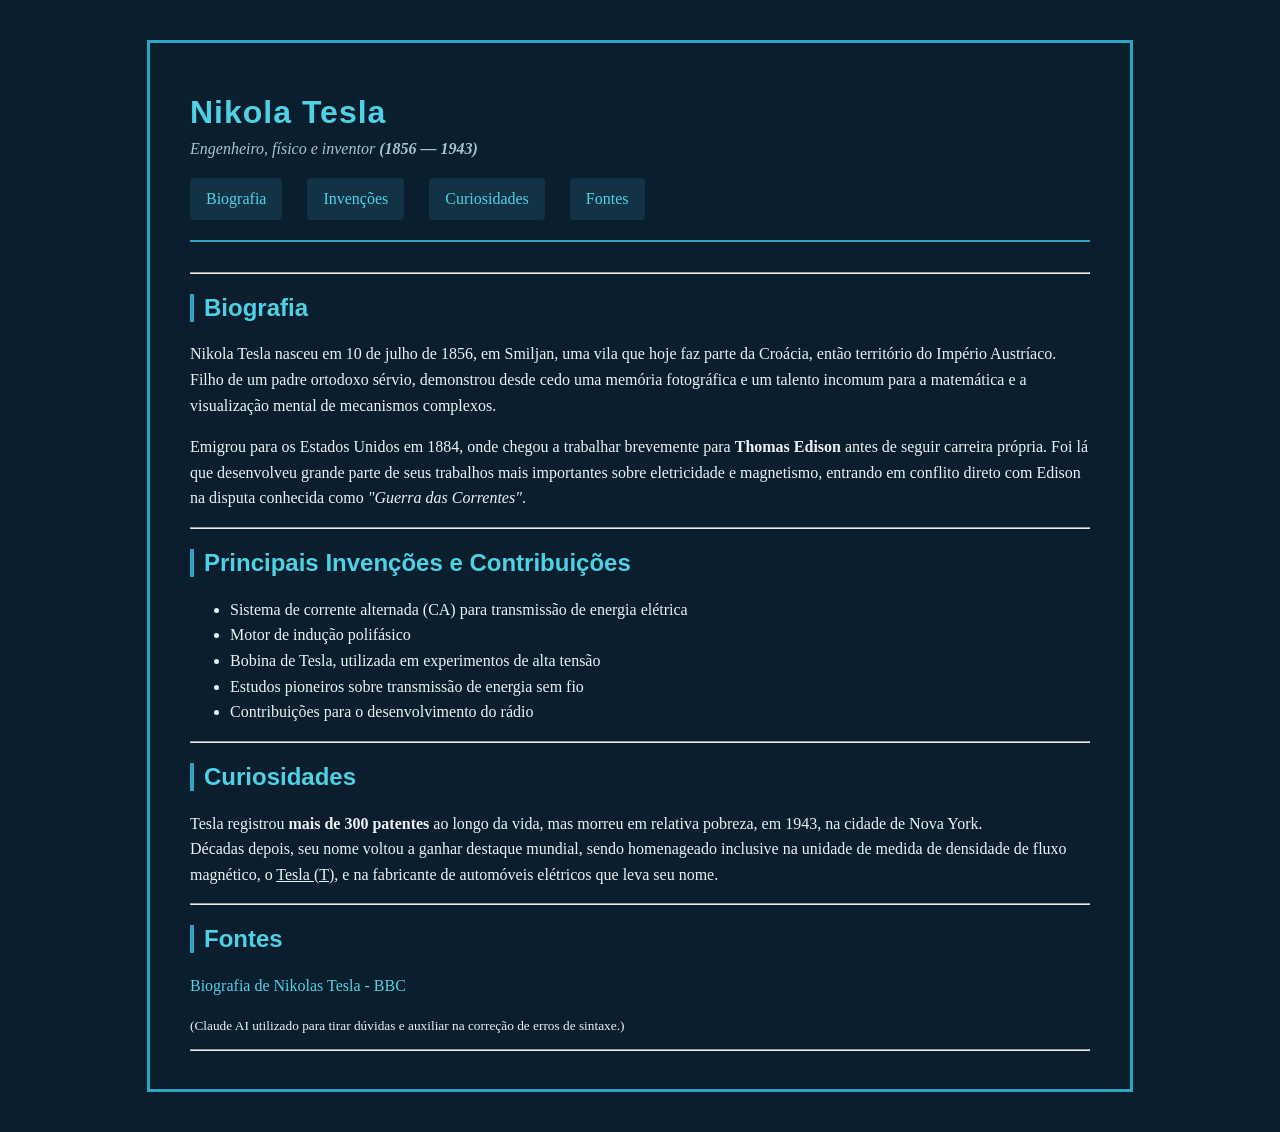
<file: 2° Semestre/Dev.Web/Aula 3/index.html>
<!DOCTYPE html>
<html lang="pt-br">
  <head>
    <meta charset="utf-8" />
    <title>Nikola Tesla | Biografia</title>
    <link rel="stylesheet" href="style.css" />
  </head>
  <body>
    <header>
      <h1 title="Engenheiro, físico e inventor sérvio-americano">Nikola Tesla</h1>
      <p class="subtitulo"><i>Engenheiro, físico e inventor</i> <b>(1856 &mdash; 1943)</b></p>
      <nav>
        <ul class="menu">
          <li><a href="#biografia">Biografia</a></li>
          <li><a href="#invencoes">Invenções</a></li>
          <li><a href="#curiosidades">Curiosidades</a></li>
          <li><a href="#fontes">Fontes</a></li>
        </ul>
      </nav>
    </header>

    <hr />

    <main>
      <h2 id="biografia">Biografia</h2>
      <p>
        Nikola Tesla nasceu em 10 de julho de 1856, em Smiljan, uma vila que hoje faz
        parte da Croácia, então território do Império Austríaco. Filho de um padre
        ortodoxo sérvio, demonstrou desde cedo uma memória fotográfica e um talento
        incomum para a matemática e a visualização mental de mecanismos complexos.
      </p>
      <p>
        Emigrou para os Estados Unidos em 1884, onde chegou a trabalhar brevemente
        para <strong>Thomas Edison</strong> antes de seguir carreira própria. Foi lá
        que desenvolveu grande parte de seus trabalhos mais importantes sobre
        eletricidade e magnetismo, entrando em conflito direto com Edison na disputa
        conhecida como <em>"Guerra das Correntes"</em>.
      </p>

      <hr />

      <h2 id="invencoes">Principais Invenções e Contribuições</h2>
      <ul>
        <li>Sistema de corrente alternada (CA) para transmissão de energia elétrica</li>
        <li>Motor de indução polifásico</li>
        <li>Bobina de Tesla, utilizada em experimentos de alta tensão</li>
        <li>Estudos pioneiros sobre transmissão de energia sem fio</li>
        <li>Contribuições para o desenvolvimento do rádio</li>
      </ul>

      <hr />

      <h2 id="curiosidades">Curiosidades</h2>
      <p>
        Tesla registrou <strong>mais de 300 patentes</strong> ao longo da vida, mas
        morreu em relativa pobreza, em 1943, na cidade de Nova York.
        <br />
        Décadas depois, seu nome voltou a ganhar destaque mundial, sendo homenageado
        inclusive na unidade de medida de densidade de fluxo magnético, o
        <u>Tesla (T)</u>, e na fabricante de automóveis elétricos que leva seu nome.
      </p>

      <hr />

      <h2 id="fontes">Fontes</h2>
      <p>
        
        <a href="https://www.bbc.com/portuguese/geral-64177253" title="Abrir artigo na BBC" target="_blank">
         Biografia de Nikolas Tesla - BBC
        </a>
      </p>
      <p style="font-size: smaller;"> (Claude AI utilizado para tirar dúvidas e auxiliar na correção de erros de sintaxe.) </p>
    </main>

    <hr />

  </body>
</html>
</file>
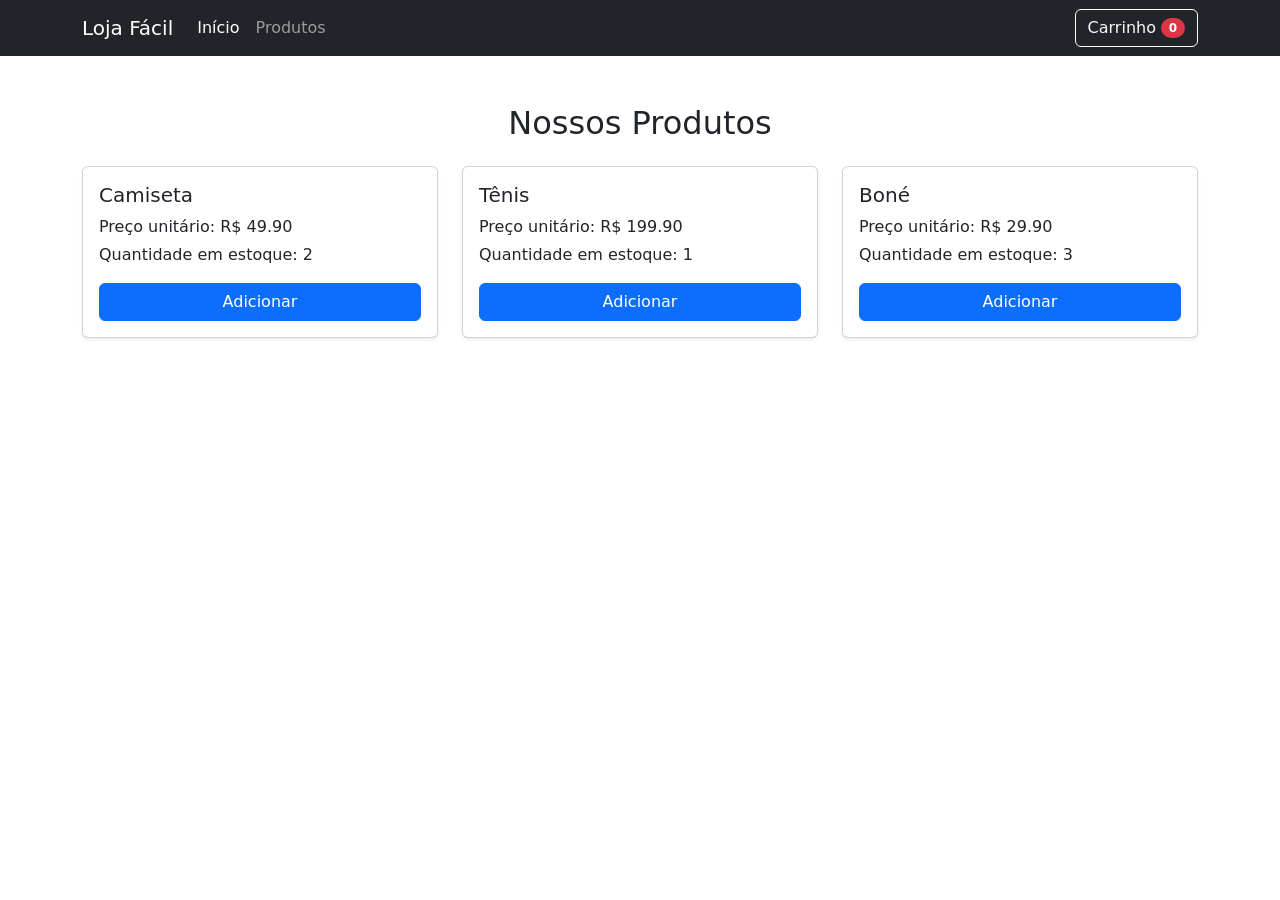
<file: 2° Semestre/Dev.Web/Aula 6/index.html>
<!doctype html>
<html lang="pt-br">
  <head>
    <meta charset="UTF-8" />
    <meta name="viewport" content="width=device-width, initial-scale=1.0" />
    <title>Protótipo E-commerce | Bootstrap</title>

    <link
      href="https://cdnjs.cloudflare.com/ajax/libs/twitter-bootstrap/5.3.3/css/bootstrap.min.css"
      rel="stylesheet"
    />
  </head>
  <body>
    <nav class="navbar navbar-expand-lg navbar-dark bg-dark">
      <div class="container">
        <a class="navbar-brand" href="#">Loja Fácil</a>

        <button
          class="navbar-toggler"
          type="button"
          data-bs-toggle="collapse"
          data-bs-target="#menuNavbar"
        >
          <span class="navbar-toggler-icon"></span>
        </button>

        <div class="collapse navbar-collapse" id="menuNavbar">
          <ul class="navbar-nav me-auto mb-2 mb-lg-0">
            <li class="nav-item">
              <a class="nav-link active" href="#">Início</a>
            </li>
            <li class="nav-item">
              <a class="nav-link" href="#produtos">Produtos</a>
            </li>
          </ul>

          <button
            class="btn btn-outline-light"
            type="button"
            data-bs-toggle="modal"
            data-bs-target="#modalCarrinho"
          >
            Carrinho
            <span id="contadorCarrinho" class="badge bg-danger rounded-pill"
              >0</span
            >
          </button>
        </div>
      </div>
    </nav>
    <div class="toast-container position-fixed top-0 end-0 p-3">
      <div id="toastCarrinho" class="toast" role="alert">
        <div class="toast-header">
          <strong class="me-auto">Loja Fácil</strong>
          <button
            type="button"
            class="btn-close"
            data-bs-dismiss="toast"
          ></button>
        </div>
        <div class="toast-body" id="toastMensagem">
          Produto adicionado ao carrinho!
        </div>
      </div>
    </div>

    <div class="modal fade" id="modalCarrinho" tabindex="-1">
      <div class="modal-dialog">
        <div class="modal-content">
          <div class="modal-header">
            <h5 class="modal-title">Meu Carrinho</h5>
            <button
              type="button"
              class="btn-close"
              data-bs-dismiss="modal"
            ></button>
          </div>

          <div class="modal-body">
            <ul class="list-group mb-3" id="listaCarrinhoModal">
              <li class="list-group-item text-muted" id="carrinhoVazio">
                Seu carrinho está vazio.
              </li>
            </ul>

            <p class="mb-1">
              Total: <strong id="totalModalBruto">R$ 0.00</strong>
            </p>
            <p class="mb-0">
              Com cupom "DESCONTO10":
              <strong id="totalModalCupom">R$ 0.00</strong>
            </p>
          </div>

          <div class="modal-footer">
            <button
              type="button"
              class="btn btn-secondary"
              data-bs-dismiss="modal"
            >
              Continuar Comprando
            </button>
            <button
              type="button"
              class="btn btn-success"
              onclick="finalizarCompra()"
            >
              Finalizar Compra
            </button>
          </div>
        </div>
      </div>
    </div>
    <div class="container my-5" id="produtos">
      <h2 class="mb-4 text-center">Nossos Produtos</h2>

      <div class="row g-4" id="listaProdutos"></div>
    </div>
    <script src="https://cdnjs.cloudflare.com/ajax/libs/twitter-bootstrap/5.3.3/js/bootstrap.bundle.min.js"></script>

    <script>
      const carrinho = [
        { nome: "Camiseta", preco: 49.9, quantidade: 2 },
        { nome: "Tênis", preco: 199.9, quantidade: 1 },
        { nome: "Boné", preco: 29.9, quantidade: 3 },
      ];

      function exibirItens(carrinho) {
        for (const item of carrinho) {
          const subtotal = item.preco * item.quantidade;
          console.log(
            `${item.nome} - qtd: ${item.quantidade} - subtotal: R$ ${subtotal.toFixed(2)}`,
          );
        }
      }

      const calcularTotal = (carrinho) => {
        let total = 0;
        for (const item of carrinho) {
          total += item.preco * item.quantidade;
        }
        return total;
      };

      function aplicarCupom(valorTotal, cupom) {
        switch (cupom) {
          case "DESCONTO10":
            return valorTotal * 0.9;
          case "MEGADESCONTO":
            return valorTotal * 0.8;
          default:
            if (cupom) {
              console.log("Cupom inválido, nenhum desconto aplicado.");
            }
            return valorTotal;
        }
      }

      let itensNoCarrinho = [];
      function renderizarProdutos() {
        const container = document.getElementById("listaProdutos");

        carrinho.forEach((item, index) => {
          const card = `
          <div class="col-12 col-sm-6 col-md-4">
            <div class="card h-100 shadow-sm">
              <div class="card-body d-flex flex-column">
                <h5 class="card-title">${item.nome}</h5>
                <p class="card-text mb-1">Preço unitário: R$ ${item.preco.toFixed(2)}</p>
                <p class="card-text">Quantidade em estoque: ${item.quantidade}</p>
                <button
                  class="btn btn-primary mt-auto"
                  onclick="adicionarAoCarrinho(${index})"
                >
                  Adicionar
                </button>
              </div>
            </div>
          </div>
        `;
          container.innerHTML += card;
        });
      }

      function adicionarAoCarrinho(index) {
        const item = carrinho[index];
        itensNoCarrinho.push(item);

        document.getElementById("contadorCarrinho").textContent =
          itensNoCarrinho.length;

        document.getElementById("toastMensagem").textContent =
          `${item.nome} adicionado ao carrinho!`;

        const toast = new bootstrap.Toast(
          document.getElementById("toastCarrinho"),
        );
        toast.show();
        atualizarModalCarrinho();
      }
      function atualizarModalCarrinho() {
        const lista = document.getElementById("listaCarrinhoModal");

        if (itensNoCarrinho.length === 0) {
          lista.innerHTML = `<li class="list-group-item text-muted">Seu carrinho está vazio.</li>`;
        } else {
          lista.innerHTML = "";
          for (const item of itensNoCarrinho) {
            lista.innerHTML += `
            <li class="list-group-item d-flex justify-content-between">
              <span>${item.nome}</span>
              <span>R$ ${item.preco.toFixed(2)}</span>
            </li>
          `;
          }
        }
        const totalBrutoModal = calcularTotal(itensNoCarrinho);
        const totalComCupomModal = aplicarCupom(totalBrutoModal, "DESCONTO10");

        document.getElementById("totalModalBruto").textContent =
          `R$ ${totalBrutoModal.toFixed(2)}`;
        document.getElementById("totalModalCupom").textContent =
          `R$ ${totalComCupomModal.toFixed(2)}`;
      }
      function finalizarCompra() {
        if (itensNoCarrinho.length === 0) {
          alert(
            "Seu carrinho está vazio! Adicione algum produto antes de finalizar.",
          );
          return;
        }

        const totalBrutoModal = calcularTotal(itensNoCarrinho);
        const totalComCupomModal = aplicarCupom(totalBrutoModal, "DESCONTO10");

        alert(
          `Compra finalizada com sucesso!\nTotal a pagar: R$ ${totalComCupomModal.toFixed(2)}`,
        );
        itensNoCarrinho = [];
        document.getElementById("contadorCarrinho").textContent = 0;
        atualizarModalCarrinho();

        const modal = bootstrap.Modal.getInstance(
          document.getElementById("modalCarrinho"),
        );
        modal.hide();
      }

      exibirItens(carrinho);

      const valorTotal = calcularTotal(carrinho);
      console.log(
        `Total bruto (todos os produtos da loja): R$ ${valorTotal.toFixed(2)}`,
      );

      const valorFinal = aplicarCupom(valorTotal, "DESCONTO10");
      console.log(
        `Total com cupom (todos os produtos da loja): R$ ${valorFinal.toFixed(2)}`,
      );

      renderizarProdutos();
    </script>
  </body>
</html>
</file>
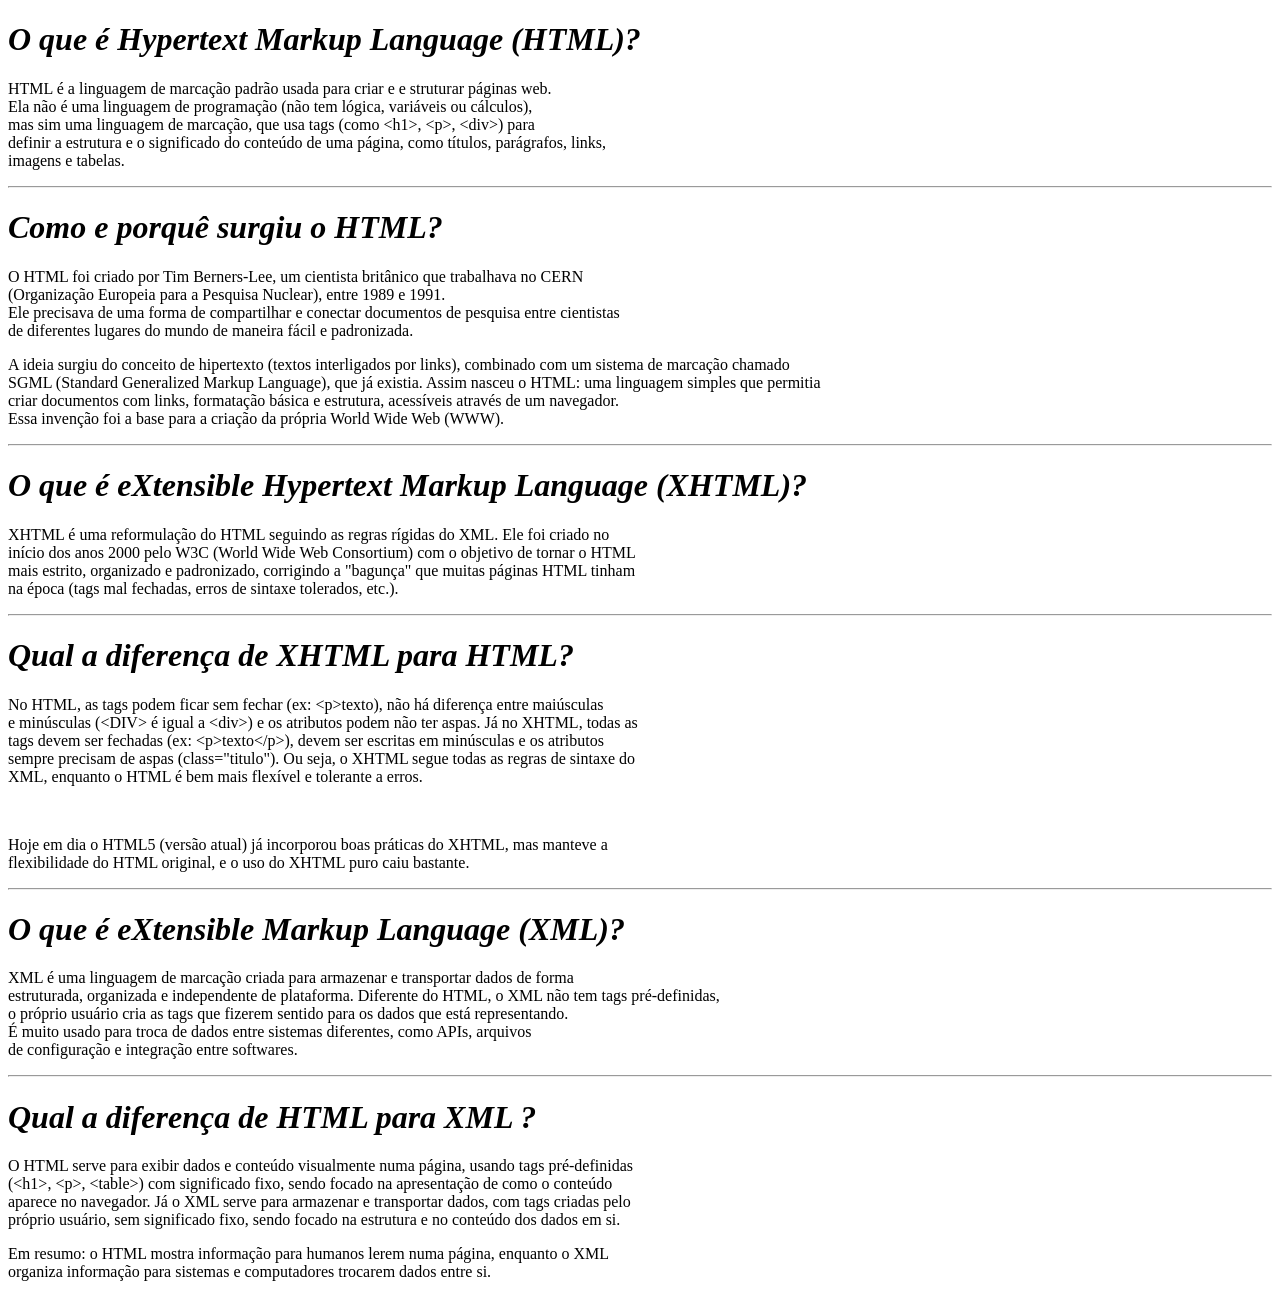
<file: 2° Semestre/Dev.Web/Aula 1/Aula01.html>
<!doctype html>
<html lang="pt-br">
  <head>
    <meta charset="UTF-8" />
    <meta name="viewport" content="width=device-width, initial-scale=1.0" />
    <title>Aula 01</title>
  </head>
  <body>
    <!--As respostas das perguntas foram respondidas com o auxílio do Claude AI-->
    <h1><b><em>O que é Hypertext Markup Language (HTML)?</em></b></h1>
    <p>
      HTML é a linguagem de marcação padrão usada para criar e e struturar
      páginas web. <br />Ela não é uma linguagem de programação (não tem lógica,
      variáveis ou cálculos), <br />
      mas sim uma linguagem de marcação, que usa tags (como &lt;h1&gt;,
      &lt;p&gt;, &lt;div&gt) para <br />
      definir a estrutura e o significado do conteúdo de uma página, como
      títulos, parágrafos, links, <br />
      imagens e tabelas.
    </p>
    <hr />
    <h1><b><em>Como e porquê surgiu o HTML?</em></b></h1>
    <p>
      O HTML foi criado por Tim Berners-Lee, um cientista britânico que
      trabalhava no CERN <br />
      (Organização Europeia para a Pesquisa Nuclear), entre 1989 e 1991.
      <br />Ele precisava de uma forma de compartilhar e conectar documentos de
      pesquisa entre cientistas <br />de diferentes lugares do mundo de maneira
      fácil e padronizada.
    </p>
    <p>
      A ideia surgiu do conceito de hipertexto (textos interligados por links),
      combinado com um sistema de marcação chamado <br />
      SGML (Standard Generalized Markup Language), que já existia. Assim nasceu
      o HTML: uma linguagem simples que permitia <br />
      criar documentos com links, formatação básica e estrutura, acessíveis
      através de um navegador. <br />
      Essa invenção foi a base para a criação da própria World Wide Web (WWW).
    </p>
    <hr />
    <h1><b><em>O que é eXtensible Hypertext Markup Language (XHTML)?</em></b></h1>
    <p>
      XHTML é uma reformulação do HTML seguindo as regras rígidas do XML. Ele
      foi criado no <br />início dos anos 2000 pelo W3C (World Wide Web
      Consortium) com o objetivo de tornar o HTML <br />
      mais estrito, organizado e padronizado, corrigindo a "bagunça" que muitas
      páginas HTML tinham <br />
      na época (tags mal fechadas, erros de sintaxe tolerados, etc.).
    </p>
    <hr />
    <h1><b><em>Qual a diferença de XHTML para HTML?</em></b></h1>
    <p>
      No HTML, as tags podem ficar sem fechar (ex: &lt;p&gt;texto), não há
      diferença entre maiúsculas <br />e minúsculas (&lt;DIV&gt; é igual a
      &lt;div&gt;) e os atributos podem não ter aspas. Já no XHTML, todas as
      <br />tags devem ser fechadas (ex: &lt;p&gt;texto&lt;/p&gt;), devem ser
      escritas em minúsculas e os atributos <br />sempre precisam de aspas
      (class="titulo"). Ou seja, o XHTML segue todas as regras de sintaxe do
      <br />XML, enquanto o HTML é bem mais flexível e tolerante a erros.
    </p>
    <br />
    <p>
      Hoje em dia o HTML5 (versão atual) já incorporou boas práticas do XHTML,
      mas manteve a <br />flexibilidade do HTML original, e o uso do XHTML puro
      caiu bastante.
    </p>
    <hr />
    <h1><b><em>O que é eXtensible Markup Language (XML)?</em></b></h1>
    <p>
      XML é uma linguagem de marcação criada para armazenar e transportar dados
      de forma <br />
      estruturada, organizada e independente de plataforma. Diferente do HTML, o
      XML não tem tags pré-definidas,<br />
      o próprio usuário cria as tags que fizerem sentido para os dados que está
      representando. <br />
      É muito usado para troca de dados entre sistemas diferentes, como APIs,
      arquivos <br />
      de configuração e integração entre softwares.
    </p>
    <hr />
    <h1><em><b>Qual a diferença de HTML para XML ?</b></em></h1>
    <p>
        O HTML serve para exibir dados e conteúdo visualmente numa página,
        usando tags pré-definidas <br />
        (&lt;h1&gt;, &lt;p&gt;, &lt;table&gt;) com significado fixo, sendo
        focado na apresentação de como o conteúdo <br />
        aparece no navegador. Já o XML serve para armazenar e transportar dados,
        com tags criadas pelo <br />
      próprio usuário, sem significado fixo, sendo focado na estrutura e no
      conteúdo dos dados em si.
    </p>
    <p>
      Em resumo: o HTML mostra informação para humanos lerem numa página,
      enquanto o XML <br />
      organiza informação para sistemas e computadores trocarem dados entre si.
    </p>
  </body>
</html>
</file>
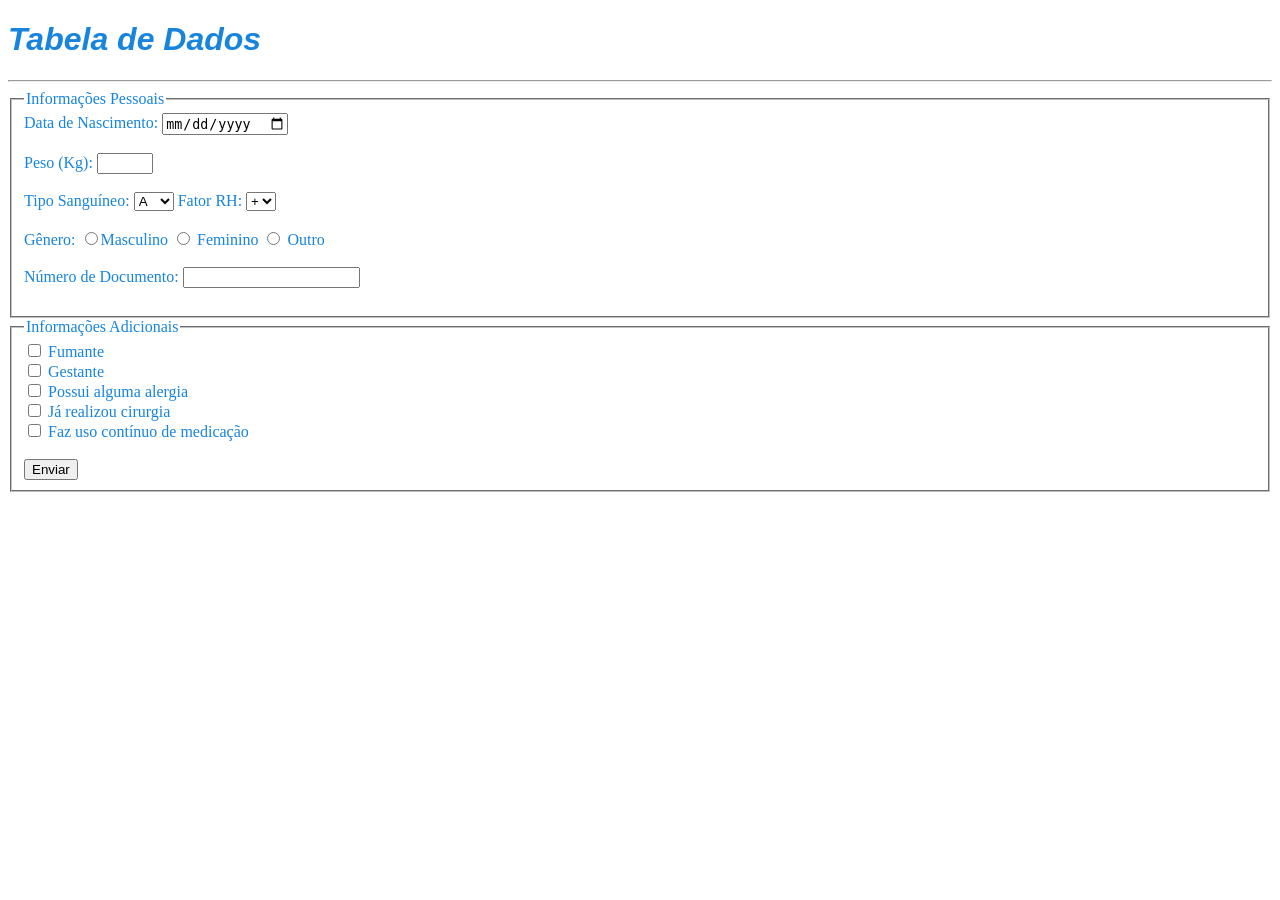
<file: 2° Semestre/Dev.Web/Aula 2/aula02.html>
<!doctype html>
<html lang="pt-br">
  <head>
    <meta charset="UTF-8" />
    <meta name="viewport" content="width=device-width, initial-scale=1.0" />
    <title>Aula 2</title>
    <style>
      fieldset {
        color: rgb(23, 132, 221);
        font-family:
          Georgia, Times New Roman,Times,serif;
      }
      h1 {
        color: rgb(23, 132, 221);
        font-family: Arial, Helvetica, sans-serif;
      }
    </style>
  </head>
  <body>
    <h1><i>Tabela de Dados</i></h1>
    <hr />
    <form action="sucesso.html" method="get">
      <fieldset>
        <legend>Informações Pessoais</legend>
        <label for="birthday">Data de Nascimento:</label>
        <input type="date" id="birthday" name="birthday" />
        <output for="birthday" name="Idade"></output>
        <br /><br />
        <label for="weight">Peso (Kg):</label>
        <input type="number" id="weight" name="weight" min="10" max="200" />
        <br /><br />
        <label for="ts">Tipo Sanguíneo:</label>
        <select name="tiposanguineo" id="ts">
          <option value="Tipo-A">A</option>
          <option value="Tipo-B">B</option>
          <option value="Tipo-O">O</option>
          <option value="Tipo-AB">AB</option>
        </select>
        <label for="rh">Fator RH:</label>
        <select name="rh" id="rh">
          <option value="positivo">+</option>
          <option value="negativo">-</option>
        </select>
        <br /><br />
        <label for="genero">Gênero:</label>
        <label><input type="radio" name="genero" value="masculino"/>Masculino</label>
        <label><input type="radio" name="genero" value="feminino"  /> Feminino</label>
        <label><input type="radio" name="genero" value="outro" /> Outro</label>
        <br /><br />
        <label for="document">Número de Documento:</label>
        <input type="text" id="document" name="documento" />
        <br><br>
      </fieldset>
      <fieldset>
  <legend>Informações Adicionais</legend>

  <label><input type="checkbox" name="fumante" value="sim"> Fumante</label><br />
  <label><input type="checkbox" name="gestante" value="sim"> Gestante</label><br />
  <label><input type="checkbox" name="alergia" value="sim"> Possui alguma alergia</label><br />
  <label><input type="checkbox" name="cirurgia" value="sim"> Já realizou cirurgia</label><br />
  <label><input type="checkbox" name="medicacao" value="sim"> Faz uso contínuo de medicação</label>
  <br><br>
<input type="submit" value="Enviar">
</fieldset>
    </form>
  </body>
</html>
</file>
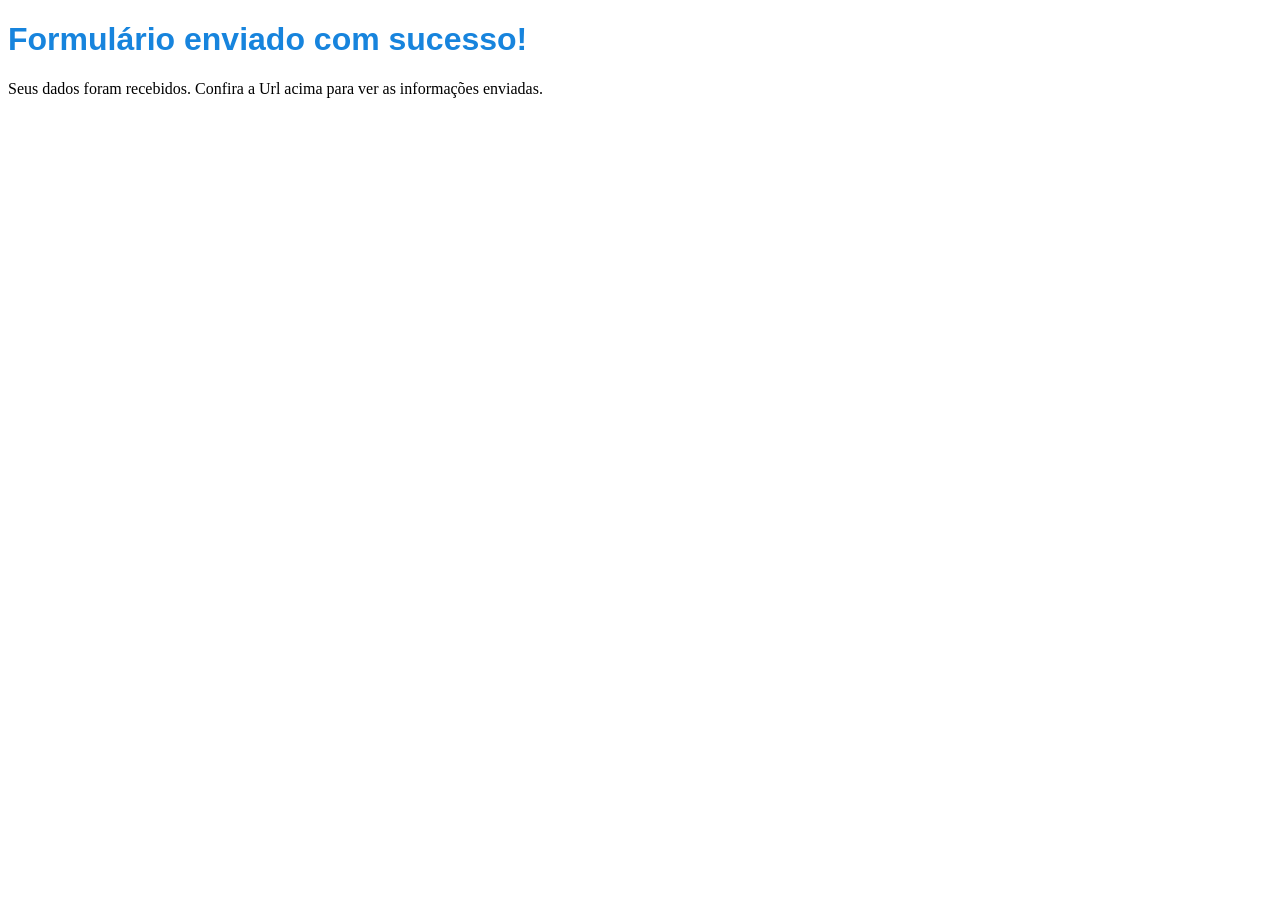
<file: 2° Semestre/Dev.Web/Aula 2/sucesso.html>
<!DOCTYPE html>
<html lang="pt-br">
<head>
    <meta charset="UTF-8">
    <meta name="viewport" content="width=device-width, initial-scale=1.0">
    <title>Sucesso</title>
    <style> 
      h1 {
        color: rgb(23, 132, 221);
        font-family: Arial, Helvetica, sans-serif;
      }
    </style>
</head>
<body>
    <h1>Formulário enviado com sucesso!</h1>
    <p>Seus dados foram recebidos. Confira a Url acima para ver as informações enviadas.</p>
</body>
</html>
</file>
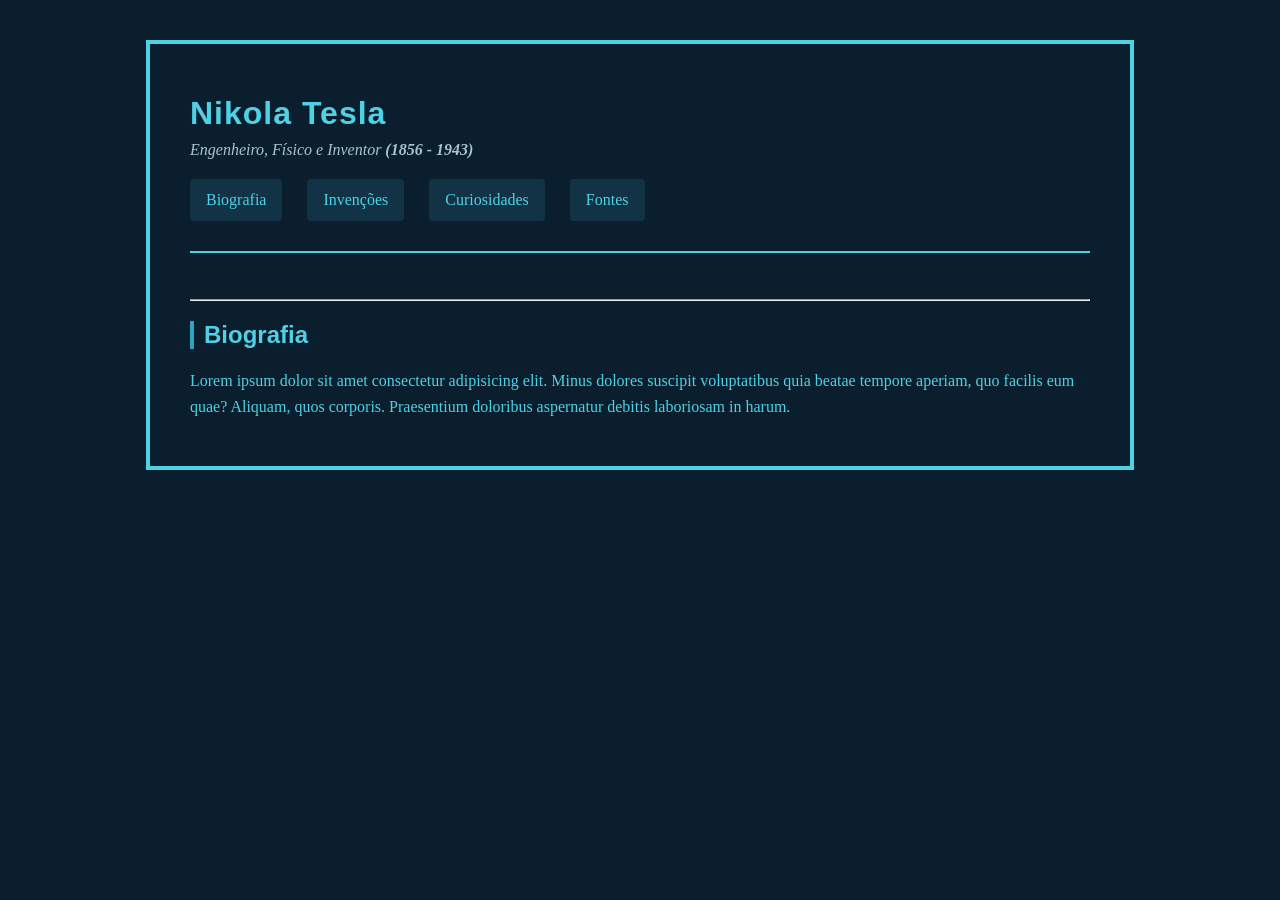
<file: 2° Semestre/Dev.Web/Aula 3/teste/teste.html>
<!doctype html>
<html lang="en">
  <head>
    <meta charset="UTF-8" />
    <meta name="viewport" content="width=device-width, initial-scale=1.0" />
    <title>Nikola Tesla | Biografia</title>
    <link rel="stylesheet" href="teste.css" />
  </head>
  <body>
    <header>
      <h1 title="Engenheiro, Físico e Inventor sérvio-americano">
        Nikola Tesla
      </h1>
      <p class="subtitulo"><i>Engenheiro, Físico e Inventor <b>(1856 - 1943)</b></i></p>

      <nav>
        <ul class="menu">
          <li><a href="#biografia">Biografia</a></li>
          <li><a href="#invenções">Invenções</a></li>
          <li><a href="#curiosidades">Curiosidades</a></li>
          <li><a href="#fontes">Fontes</a></li>
        </ul>
      </nav>
    </header>
    <br />
    <hr />
    <h2 id="biografia">Biografia</h2>
    <p>
      Lorem ipsum dolor sit amet consectetur adipisicing elit. Minus dolores
      suscipit voluptatibus quia beatae tempore aperiam, quo facilis eum quae?
      Aliquam, quos corporis. Praesentium doloribus aspernatur debitis
      laboriosam in harum.
    </p>
  </body>
</html>
</file>
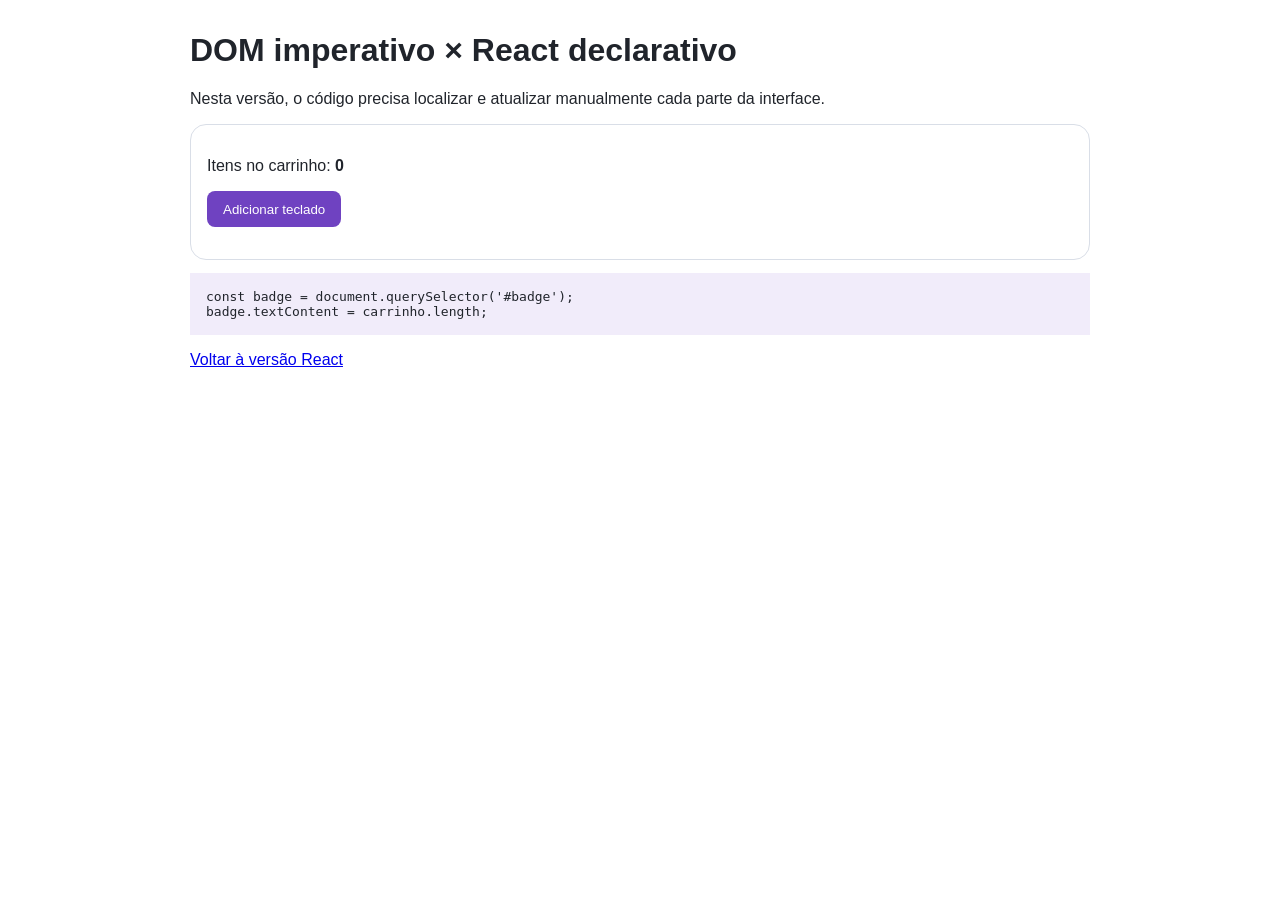
<file: 2° Semestre/Dev.Web/Exercício - Aula 7/dist/exemplos/dom-imperativo.html>
<!doctype html>
<html lang="pt-BR">
<head>
  <meta charset="UTF-8" />
  <meta name="viewport" content="width=device-width, initial-scale=1.0" />
  <title>Comparação — DOM imperativo</title>
  <style>
    body { font-family: Lato, sans-serif; max-width: 900px; margin: 2rem auto; padding: 0 1rem; color: #20242b; }
    .painel { border: 1px solid #d9dee7; border-radius: 1rem; padding: 1rem; }
    button { background: #6f42c1; color: white; border: 0; border-radius: .5rem; padding: .65rem 1rem; cursor: pointer; }
    pre { background: #f1ecfa; padding: 1rem; overflow: auto; }
  </style>
</head>
<body>
  <h1>DOM imperativo × React declarativo</h1>
  <p>Nesta versão, o código precisa localizar e atualizar manualmente cada parte da interface.</p>
  <div class="painel">
    <p>Itens no carrinho: <strong id="badge">0</strong></p>
    <button id="adicionar" type="button">Adicionar teclado</button>
    <p id="feedback" role="status"></p>
  </div>
  <pre><code>const badge = document.querySelector('#badge');
badge.textContent = carrinho.length;</code></pre>
  <p><a href="../../">Voltar à versão React</a></p>
  <script>
    const carrinho = [];
    const produto = { id: 1, nome: 'Teclado Mecânico', preco: 199.9 };
    const badge = document.querySelector('#badge');
    const feedback = document.querySelector('#feedback');

    document.querySelector('#adicionar').addEventListener('click', () => {
      carrinho.push(produto);
      badge.textContent = carrinho.length;
      feedback.textContent = produto.nome + ' foi adicionado.';
    });
  </script>
</body>
</html>
</file>
<file: 2° Semestre/Dev.Web/Aula 3/style.css>
/* Define a fonte base da página usando fontes seguras
   (fontes que quase todo sistema operacional já possui instaladas),
   além das cores de fundo e de texto padrão do site.
    */
body {
  font-family: Georgia, "Times New Roman", Times, serif;
  background-color: #0b1e2d;
  color: #eaf2f4;

  /* Define a largura máxima e deixa centralizado horizontalmente
     com margin: 0 auto, espaçamento interno e borda. */
  max-width: 900px;
  margin: 40px auto;
  padding: 30px 40px;
  border: 3px solid #2ea3c4;
}

header {
  border-bottom: 2px solid #2ea3c4;
  padding-bottom: 20px;
  margin-bottom: 30px;
}

h1 {
  font-family: Helvetica, Arial, sans-serif;
  color: #4fd1e5;
  margin-bottom: 5px;
  letter-spacing: 1px;
}

.subtitulo {
  font-style: italic;
  color: #a8c4cc;
  margin-top: 0;
}

h2 {
  font-family: "Helvetica", Arial, sans-serif;
  color: #4fd1e5;
  border-left: 4px solid #2ea3c4;
  padding-left: 10px;
}

.menu {
  display: flex;
  list-style: none;
  padding: 0;
  margin: 15px 0 0 0;
  gap: 25px;
}

.menu li {
  background-color: #123245;
  padding: 8px 16px;
  border-radius: 4px;
}

/* Remove o sublinhado e troca a cor do link depois de clicado */
a {
  text-decoration: none;
}

a:link {
  color: #4fd1e5;
}

a:visited {
  color: #8a6fd1;
}

a:hover {
  color: #ffb347;
}

main section {
  margin-bottom: 35px;
}

p,
li {
  line-height: 1.6;
}
</file>
<file: 2° Semestre/Dev.Web/Aula 3/teste/teste.css>
body {
  font-family: Georgia, "Times New Roman", Times, serif;
  background-color: #0b1e2d;
  color: aliceblue;

  margin: 40px auto;
  border: 4px solid;
  color: #4fd1e5;
  max-width: 900px;
  padding: 30px 40px;
}
header {
  border-bottom: 2px solid #4fd1e5;
  margin-bottom: 20px ;
  padding-bottom: 30px;
}


h1 {
  font-family: "Helvetica", Arial, sans-serif;
  color: #4fd1e5;
  margin-bottom: 5px;
  letter-spacing: 1px;
}
h2 {
  font-family: "Helvetica", Arial, sans-serif;
  color: #4fd1e5;
  border-left: 4px solid #2ea3c4;
  padding-left: 10px;
}

.subtitulo {
  font-style: italic;
  color: #a8c4cc;
  margin-top: 0;
}
.menu {
  display: flex;
  list-style: none;
  padding: 0;
  margin: 15px 0 0 0;
  gap: 25px;
}
.menu li {
  background-color: #123245;
  padding: 8px 16px;
  border-radius: 4px;
}
a {
  text-decoration: none;
}

a:link {
  color: #4fd1e5;
}

a:visited {
  color: #8a6fd1;
}

a:hover {
  color: #ffb347;
}

main section {
  margin-bottom: 35px;
}

p,
li {
  line-height: 1.6;
}
</file>
